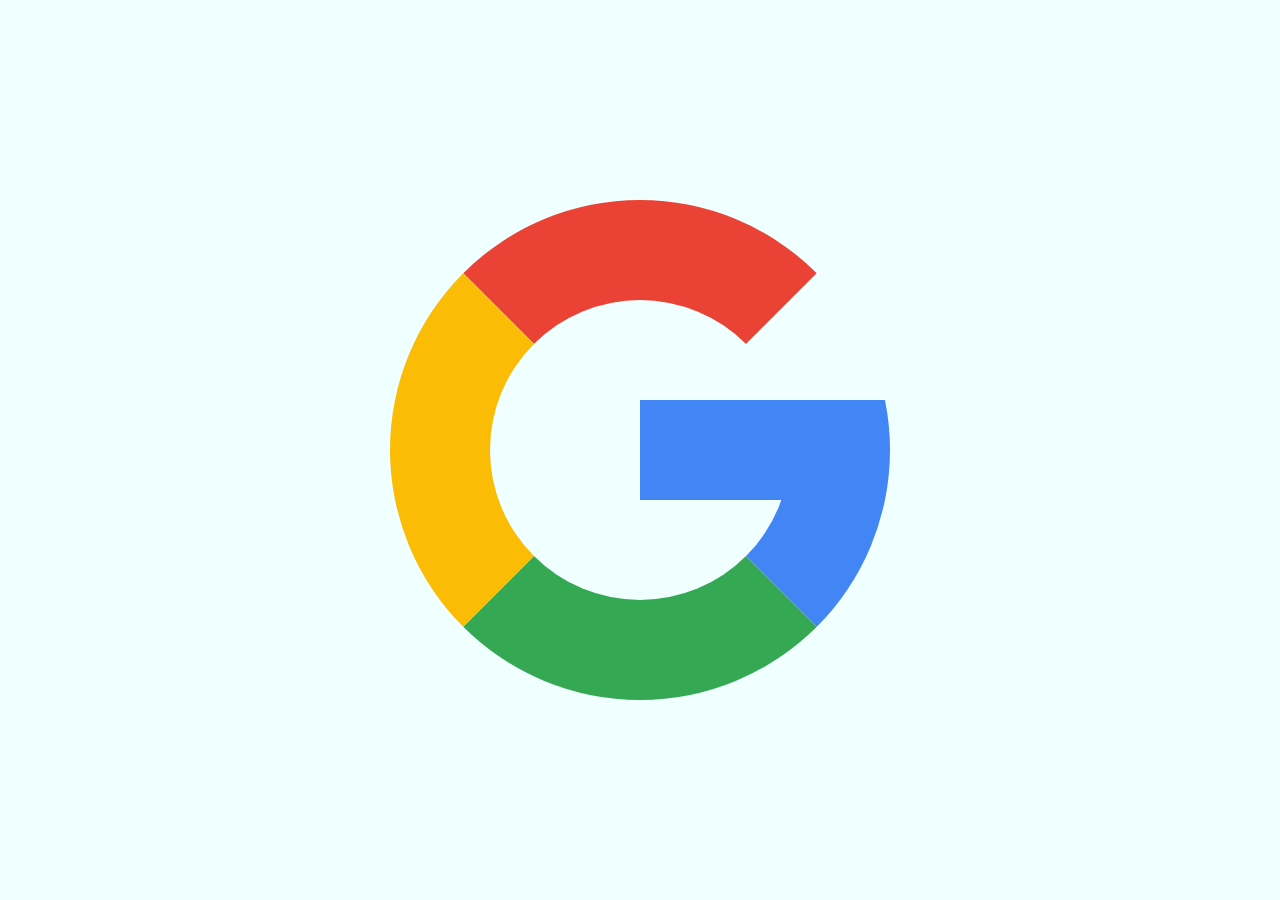
<file: GoogleLogo/index.html>
<!DOCTYPE html>
<html lang="en">
<head>
    <meta charset="UTF-8">
    <meta http-equiv="X-UA-Compatible" content="IE=edge">
    <meta name="viewport" content="width=device-width, initial-scale=1.0">
    <title>Google Logo</title>
    <link rel="stylesheet" href="style.css">
</head>
<body>
    <div class="google-logo"></div>
</body>
</html>
</file>
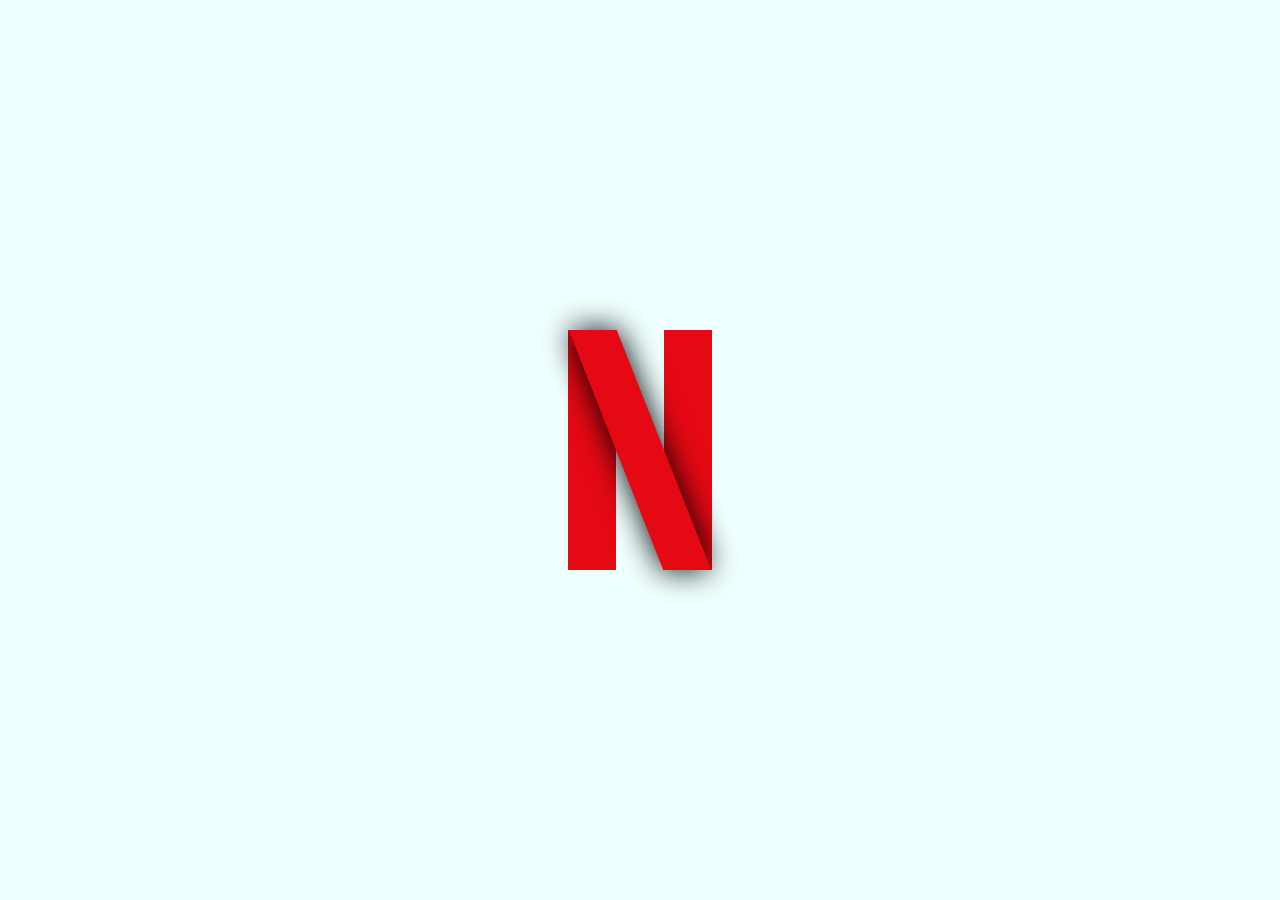
<file: NetlfixLogo/index.html>
<!DOCTYPE html>
<html lang="en">
<head>
    <meta charset="UTF-8">
    <meta http-equiv="X-UA-Compatible" content="IE=edge">
    <meta name="viewport" content="width=device-width, initial-scale=1.0">
    <title>Netflix Logo</title>
    <link rel="stylesheet" href="style.css">
</head>
<body>
    <div class="netflix-logo"></div>
</body>
</html>
</file>
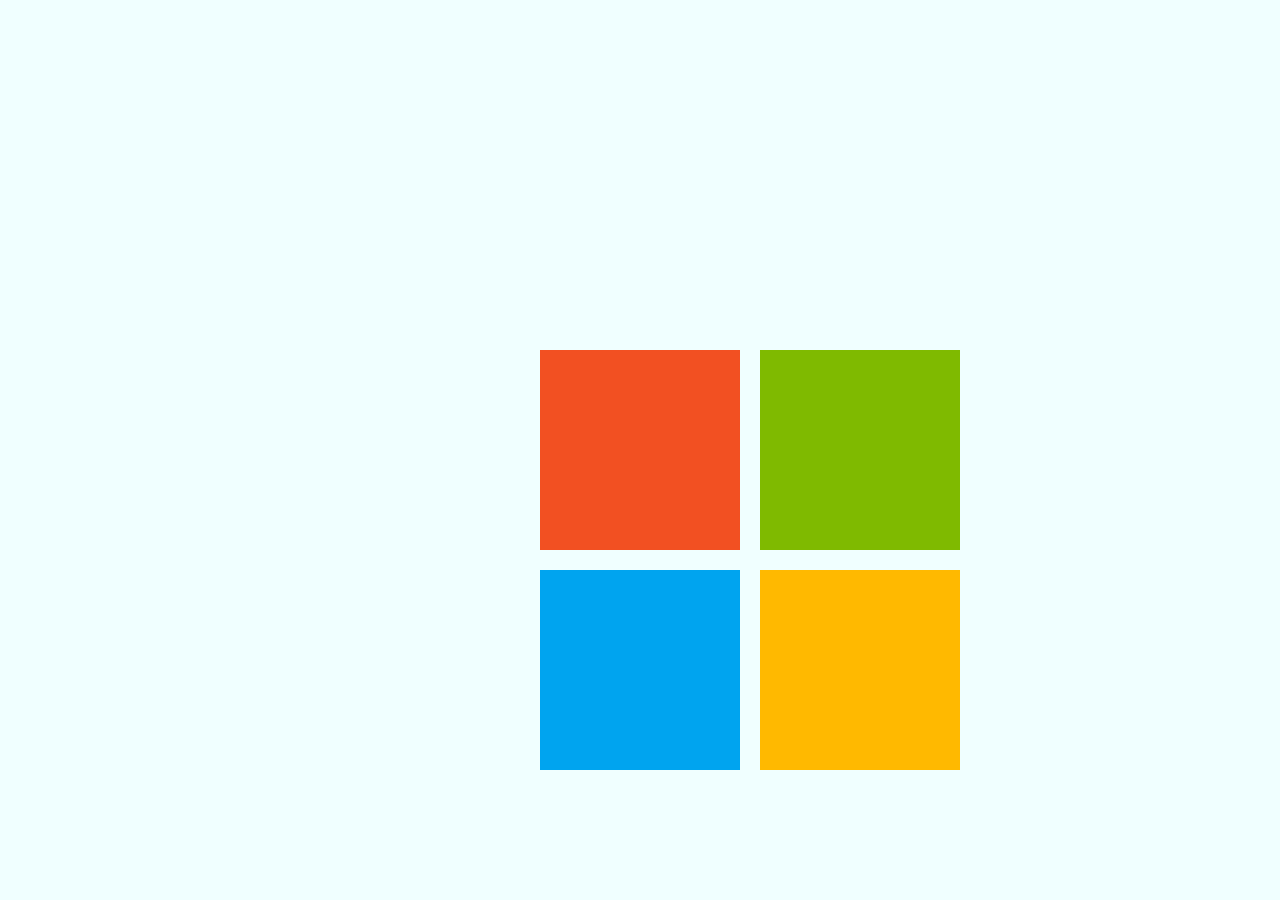
<file: WindowsLogo/index.html>
<!DOCTYPE html>
<html lang="en">
<head>
    <meta charset="UTF-8">
    <meta http-equiv="X-UA-Compatible" content="IE=edge">
    <meta name="viewport" content="width=device-width, initial-scale=1.0">
    <title>Microsoft Logo v2</title>
    <link rel="stylesheet" href="style.css">
</head>
<body>
    <div class="microsoft-logo"></div>

</body>
</html>
</file>
<file: GoogleLogo/style.css>
body{
    padding: 0;
    margin: 0;
    height: 100vh;
    display: flex;
    justify-content: center;
    align-items: center;
    background-color: azure;
  }
  .google-logo {
    position: relative;
    width: 300px;
    height: 300px;
    padding: 0;
    border-top: 100px solid #ea4335;
    border-right: 100px solid #4285f4;
    border-bottom: 100px solid #34a853;
    border-left: 100px solid #fbbc05;
    border-radius: 50%;
    background-color: azure;
}
.google-logo::before {
    content: "";
    /* z-index: 100; */
    position: absolute;
    top: 50%;
    right: -95px;
    transform: translateY(-50%);
    width: 245px;
    height: 100px;
    background-color: #4285f4;
}
.google-logo::after {
    content: "";
    position: absolute;
    top: -100px;
    right: -100px;
    width: 0;
    height: 0;
    border-top: 200px solid transparent;
    border-right: 200px solid azure;
}
</file>
<file: NetlfixLogo/style.css>
body{
    padding: 0;
    margin: 0;
    height: 100vh;
    display: flex;
    justify-content: center;
    align-items: center;
    background-color: azure;
  }
  .netflix-logo {
    height: 15rem;
    width: 3rem;
    border-left: 3rem solid #e50914;
    border-right: 3rem solid #e50914;
  }
  .netflix-logo:before {
    display: block;
    content: '';
    width: 100%;
    height: 100%;
    background: #e50914;
    transform: skewX(21.5deg);
    box-shadow: 0 0 30px black;
  }
</file>
<file: WindowsLogo/style.css>
body{
    padding: 0;
    margin: 0;
    height: 100vh;
    display: flex;
    justify-content: center;
    align-items: center;
    background-color: azure;
  }

  .microsoft-logo {
    background-color: #f25022;
    box-shadow: 
            220px 0 0 0 #7fba00,
            0 220px 0 0 #00a4ef,
            220px 220px 0 0 #ffb900;
    height: 200px;
    width: 200px;
}
</file>
